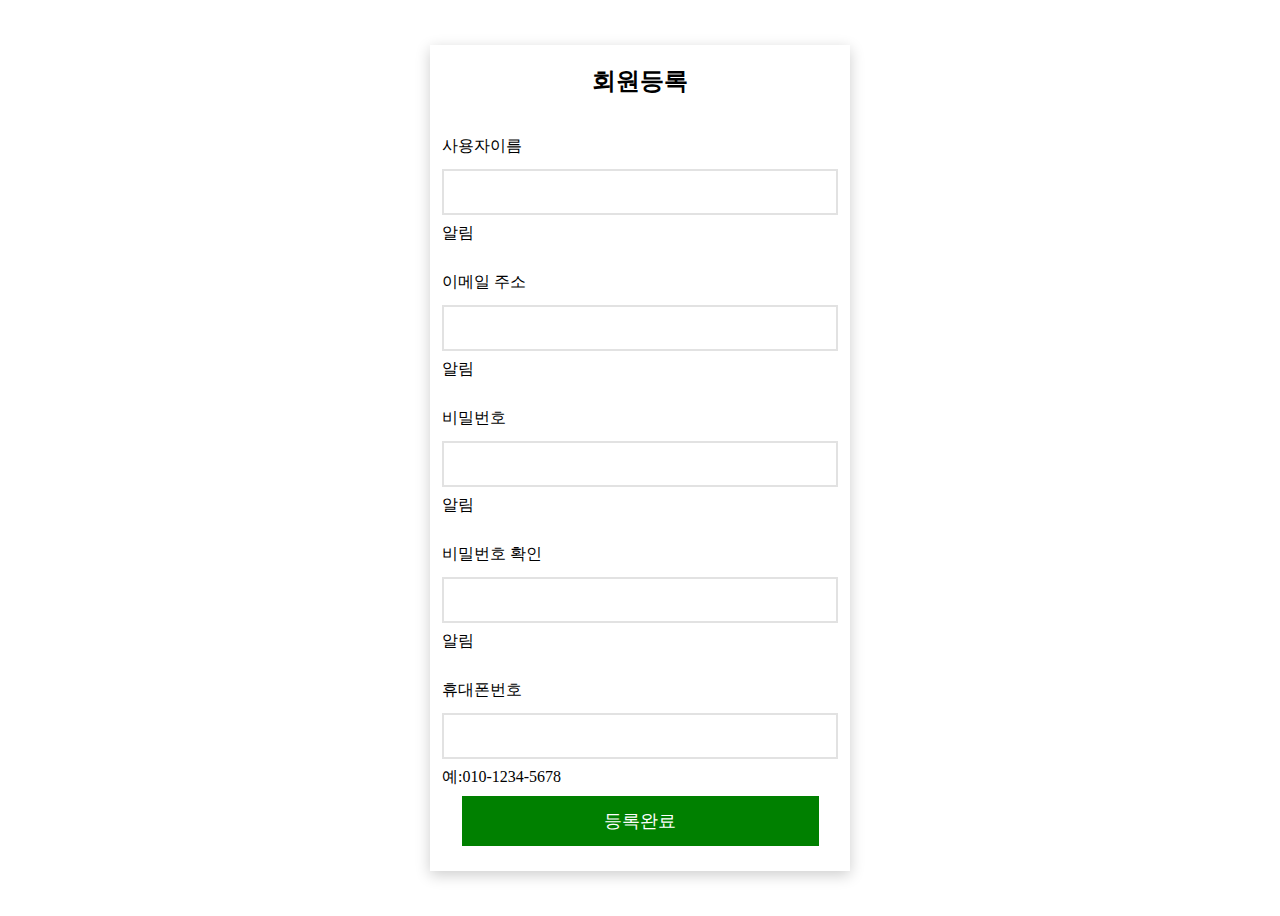
<file: index.html>
<!DOCTYPE html>
<!-- html버전설명하는 다큐먼트타입 -->
<!-- !를 눌러주면 초기세팅해줌 -->
<html lang="en"> <!-- 문서의 언어를 설정 -->
<head> <!-- 메타 데이터를 설정-->
    <meta charset="UTF-8"><!-- 메타 데이터를 설정-->
    <!--charset="UTF-8": UTF-8 인코딩을 사용하여 다양한 언어의 문자를 지원합니다.-->
    <meta name="viewport" content="width=device-width, initial-scale=1.0">
    <!--viewport: 반응형 웹 디자인을 위해 화면 크기에 맞춰 콘텐츠를 조정합니다.-->
    <title>회원등록</title>
    <!--브라우저 탭에 표시될 제목을 '회원등록'으로 설정-->
    <link rel = "stylesheet" href="style.css">
    <!-- style.css 파일을 연결하여 CSS 스타일을 적용합니다. -->
   
</head>
<body>
    <div id="wrapper" class="wrapper">
        <!-- id와 class 속성을 사용하여 스타일링 및 스크립트에서 이 요소를 참조 -->
        <form id="registrationForm" class="registrationForm">
            <!-- <form> 태그는 데이터를 서버로 전송하기 위한 HTML 요소 -->
            <!-- id와 class 속성을 통해 스타일 및 자바스크립트에서 참조 가능 -->
            <h2>회원등록</h2>
            <div class = "inputGroup">
                <label for="nickname">사용자이름</label>
                <!-- <label>: 입력 필드와 연결된 텍스트를 제공합니다. -->
                <!-- for 속성은 해당 입력 필드의 id와 연결됩니다. -->
                <input type = "text" id="nickname" class="nicknameInput">
                <span class="helperText">알림</span>
            </div>
            <div class = "inputGroup">
                <label for="userEmail">이메일 주소</label>
                <input type = "email" id="email" class="emailInput">
                <span class="helperText">알림</span>
                <!-- 글자표현 -->
            </div>
            <div class = "inputGroup">
                <label for="userPassword">비밀번호</label>
                <input type = "password"  id="userPassword" class="passwordInput">
                <span class="helperText">알림</span>
            </div>
            <div class = "inputGroup">
                <label for="confirmPassword">비밀번호 확인</label>
                <input type = "password" id="confirmPassword" class="confirmPasswordInput">
                <span class="helperText">알림</span>
            </div>
            <div class = "inputGroup">
                <label for="phone">휴대폰번호</label>
                <input type = "tel" id="phone" class="phoneInput">
                <span class="helperText">예:010-1234-5678</span>
            </div>
            <button type="submit">등록완료</button>
        </form>
        <!-- form태그는 웹브라우저(프론트엔트)에서 웹서버(백엔드)로 데이터를 넘겨줄 때, input 태그와 같이 작성해주는 태그 -->
    </div>
    <!-- div태그는 div 태구안에 다른 태그나 값을 넣기 전까지는 영역과 공간을 가지지 않는다 -->
    <script src="script.js"></script>
</body>
</html>
</file>
<file: style.css>
:root{
    --primaryColor:green;
    --errorColor:orange;
}
/* css에 변수를 선언할때는 :root{} 이렇게 입력하고
{}안에다가 key와 value값으로 값을 설정한다. key값은 
아무렇게나 정해도 되고 value값은 css값을 설정한다.
*/
/* 문서의 루트(root) 요소를 선택합니다.
HTML 문서에서는 루트 요소인 <html> 요소를 선택합니다.
이 선택자는 최상위 요소를 선택한다는 의미적 일관성을 유지하기 위해 사용하며,
글로벌(전역) CSS 변수를 선언할 때 주로 활용됩니다. */


html{
    box-sizing:border-box;
    /*박스모델(content,padding,border,margin) 설정*/
    /* content-box는 영역의 크기를 지정할 때, 패딩과 테두리를 제외한 content크기만을 계산 */
    /* border-box는 영역의 크기를 지정할때 패딩과 테두리를 포함한 content크기를 계산한다. */
    /* 일반적으로 인간은 컨텐츠크기를 지정할때, 패딩과 테두리도 포함합니다. */
}

body{
    display:flex;
    align-items : center;
    /* 수직중앙정렬 */
    justify-content: center;
    /* 수평중앙정렬 */
    min-height: 100vh;
    /* 뷰포트의 높이를 100%를 최소높이로 지정 */
    background-color: white;
}
/* 이것을 통해 가운데 정렬 */
/* display:flex를 먹인 태그는 부모태그가 되고, div태그는 자식 태그가 된다. */

#wrapper{
    width: 420px;
    box-shadow : 0px 4px 14px rgba(0,0,0,0.2)
    /* box-shadow의 역할은 영역의 그림자를 설정합니다. */
    /* 0px는 수평방향의 그림자를 생성 */
    /* 4px은 수직방향으로 그림자를 생성 */
    /* 14px은 그림자의 블러값(그림자의 흐림도)를 적용 */
    /* rgba(0,0,0,0,2)는 그림자 색깔 */
}

h2{
    text-align : center;
    margin-top : 20px;
}

.inputGroup{
    padding:8px 12px;
    /* //8px은 패딩을 위아래로 8px씩
    //12px은 패딩을 왼쪽 오른쪽으로 12px씩 줍니다. */
}

.inputGroup label{
    display:block;
    padding:12px 0;
}

.inputGroup input{
    display:block;
    /*  display:block : 영역(2차원)과 공간(3차원)을 차지 */
    /* display : inline : 영역과 너비를 가지지 못합니다. 즉, width와 height 속성을 설정이 불가능하다. */
    /* display : inline-block : 영역과 너비를 가지면서 가로줄은 요소 하나가 다 차지하지 않고 가로줄로 여러 요소가 쌓일 수 있습니다. */
    width:93%;
    padding:12px;
    border:2px solid #e2e2e2;
    font-size:16px;
}

.inputGroup input:focus{
    outline:none;
    /*테두리를 안보이게 하는 것 */
    border-color:#777;
    /* 테두리 색깔 지정 */
}

.inputGroup.valid input{
    border-color:var(--primaryColor);
    /* 테두리 색깔은 초록색 */
    /* .valid는 자바스크립트로 가상의 css 선택자를 설정한다 */
    /* var(--primaryColor)=>green */
}

.inputGroup.invalid input{
    border-color:var(--errorColor);
    /* 테두리 색깔은 초록색 */
    /* .valid는 자바스크립트로 가상의 css 선택자를 설정한다 */
    /* var(--primaryColor)=>green */
    visibility:visible;
}

.inputGroup .helperText{
    display:block;
    padding-top:8px;
}

.inputGroup.valid .helperText{
    visibility:hidden;
}

.inputGroup.invalid .helperText{
    color:var(--errorColor);
}

#wrapper button{
    display:block;
    width:85%;
    margin:0 auto;
    height:50px;
    margin-bottom:25px;
    font-size: 18px;
    background-color:var(--primaryColor);
    border:2px solid var(--primaryColor);
    color:white;
    /* 텍스트색깔 */
    cursor:pointer;
}
</file>
